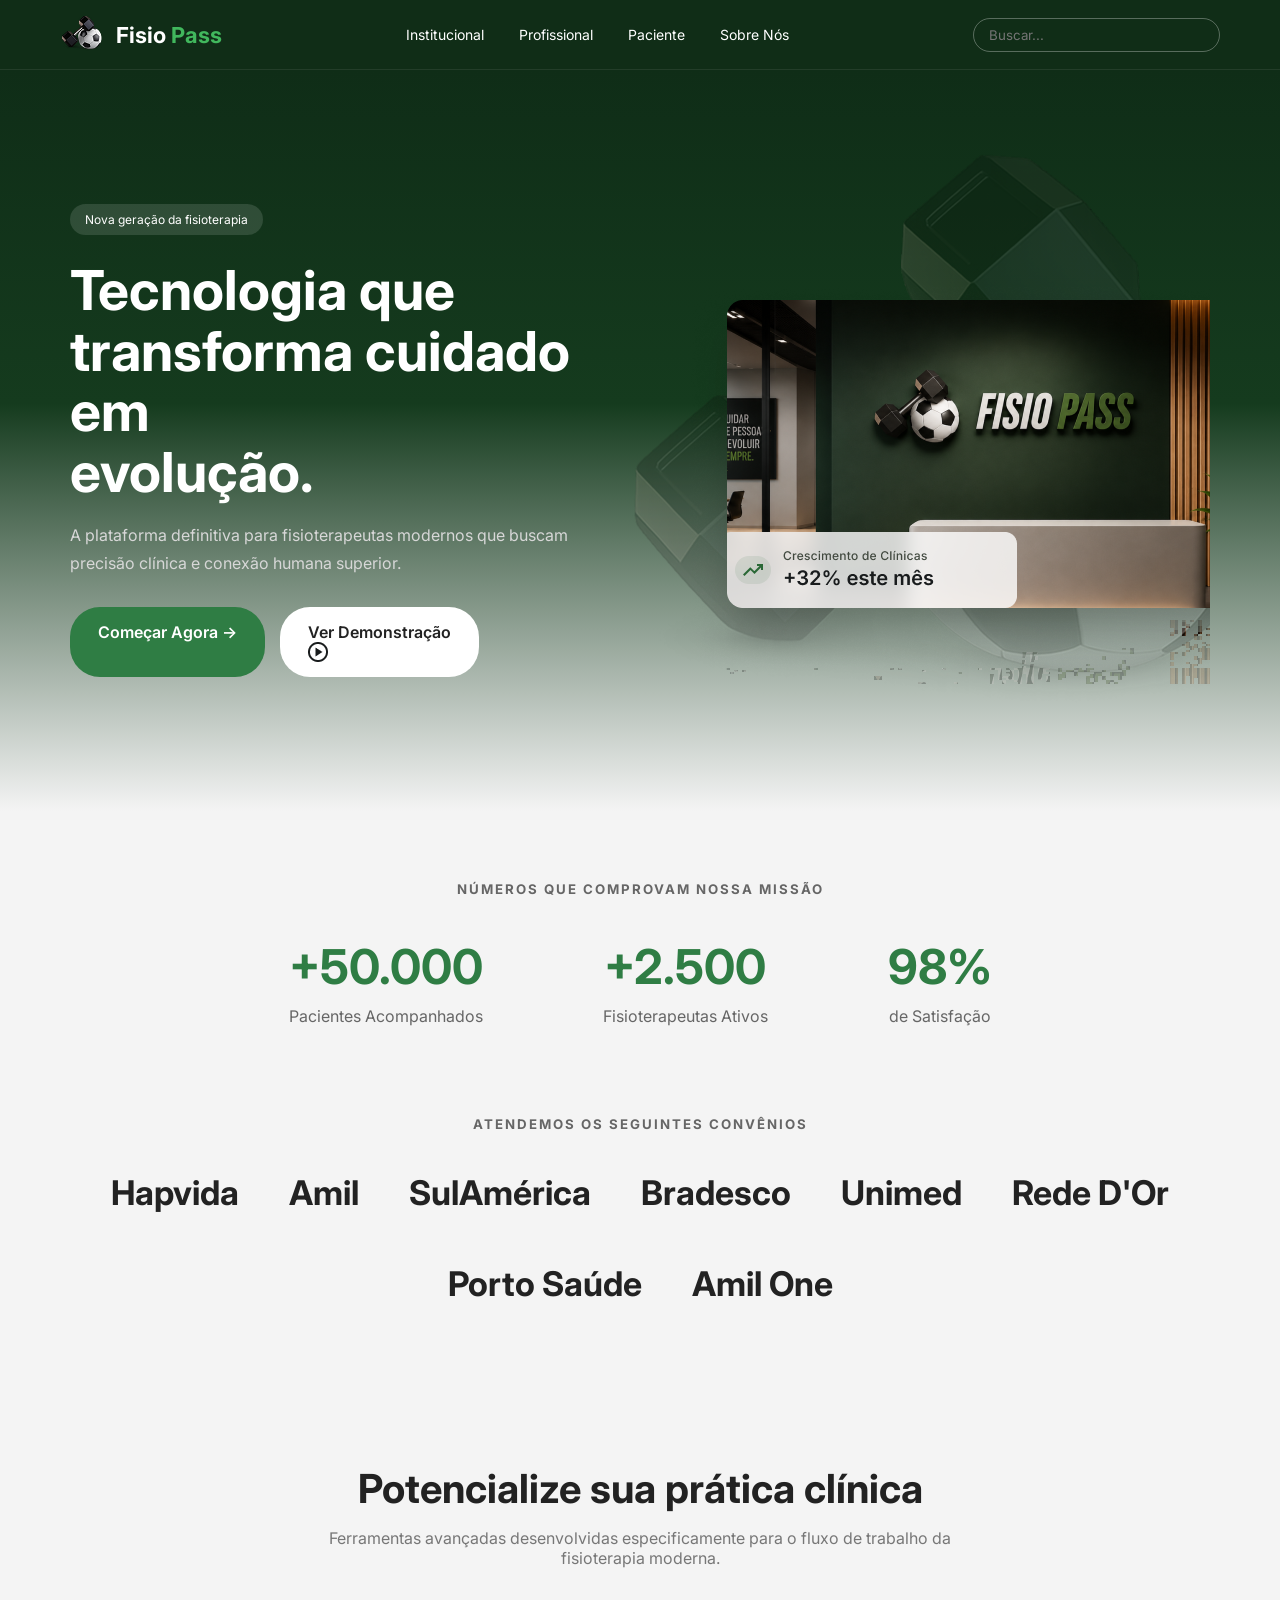
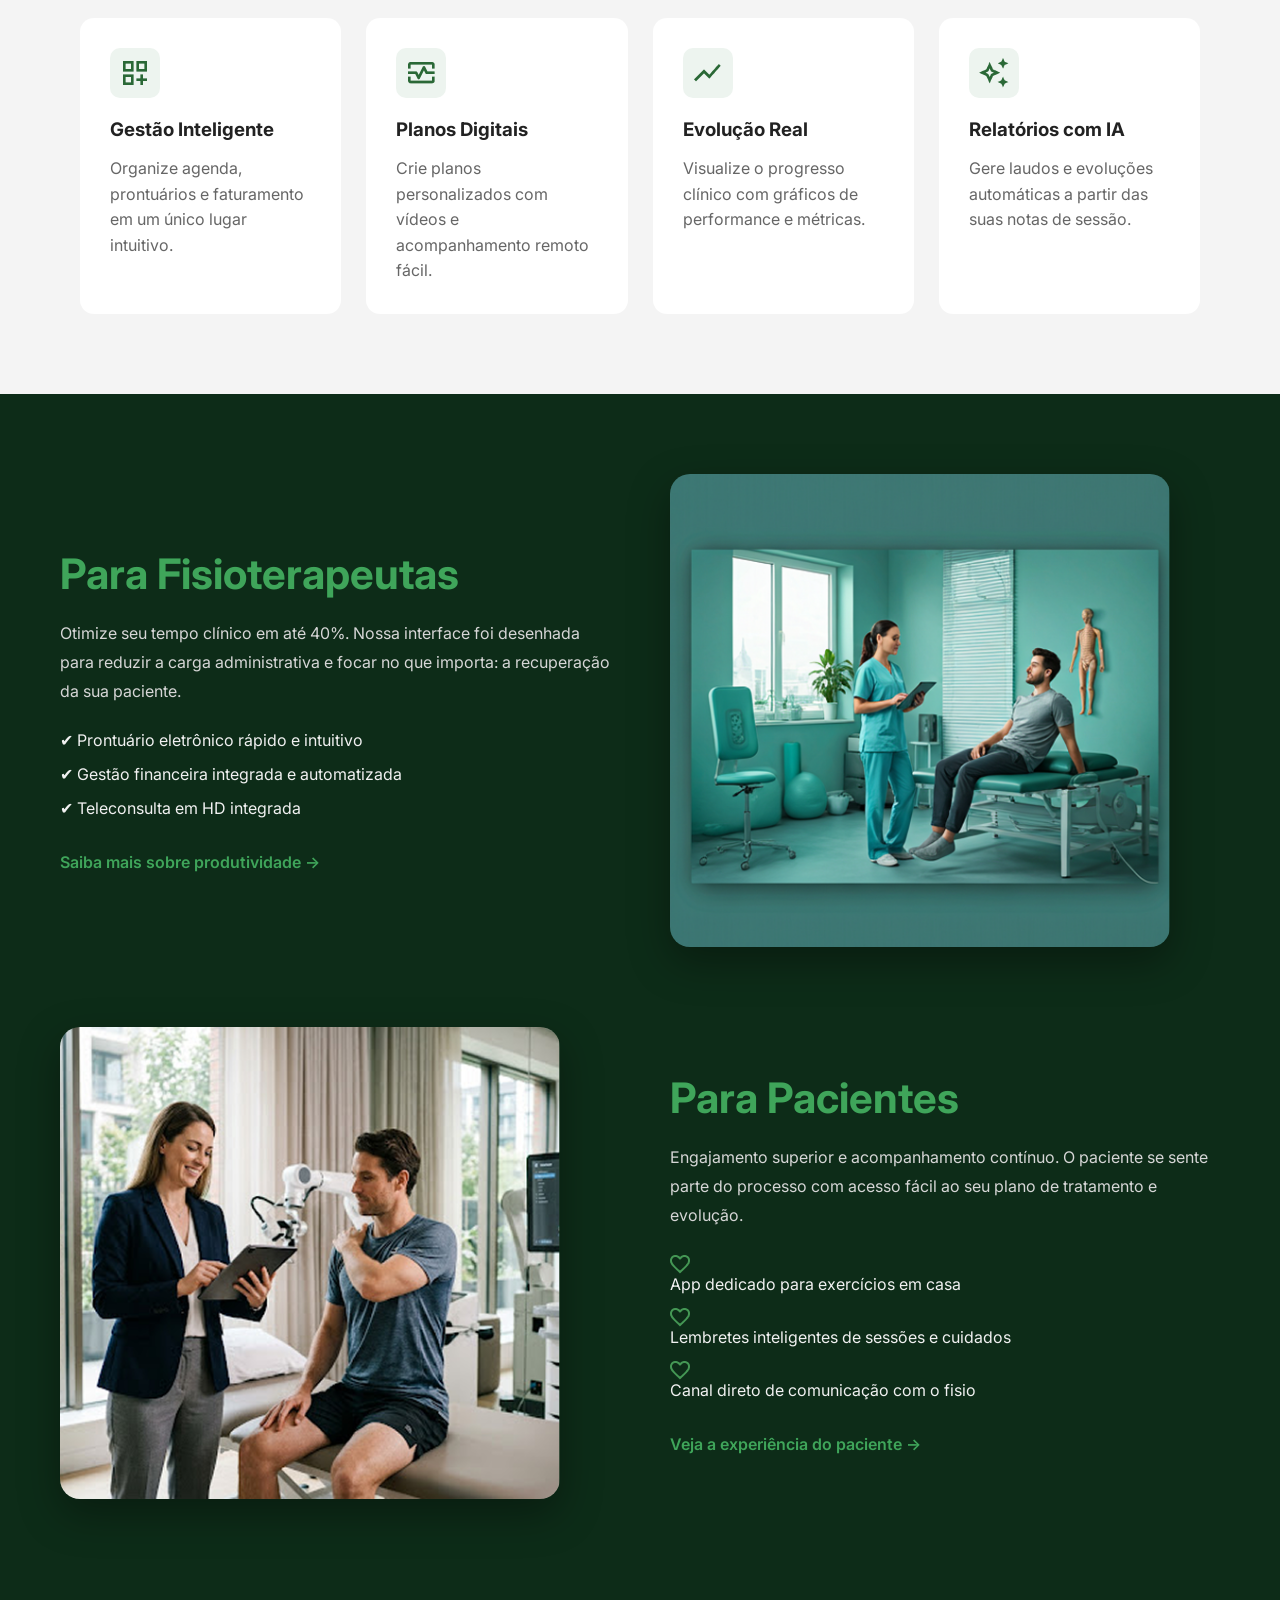
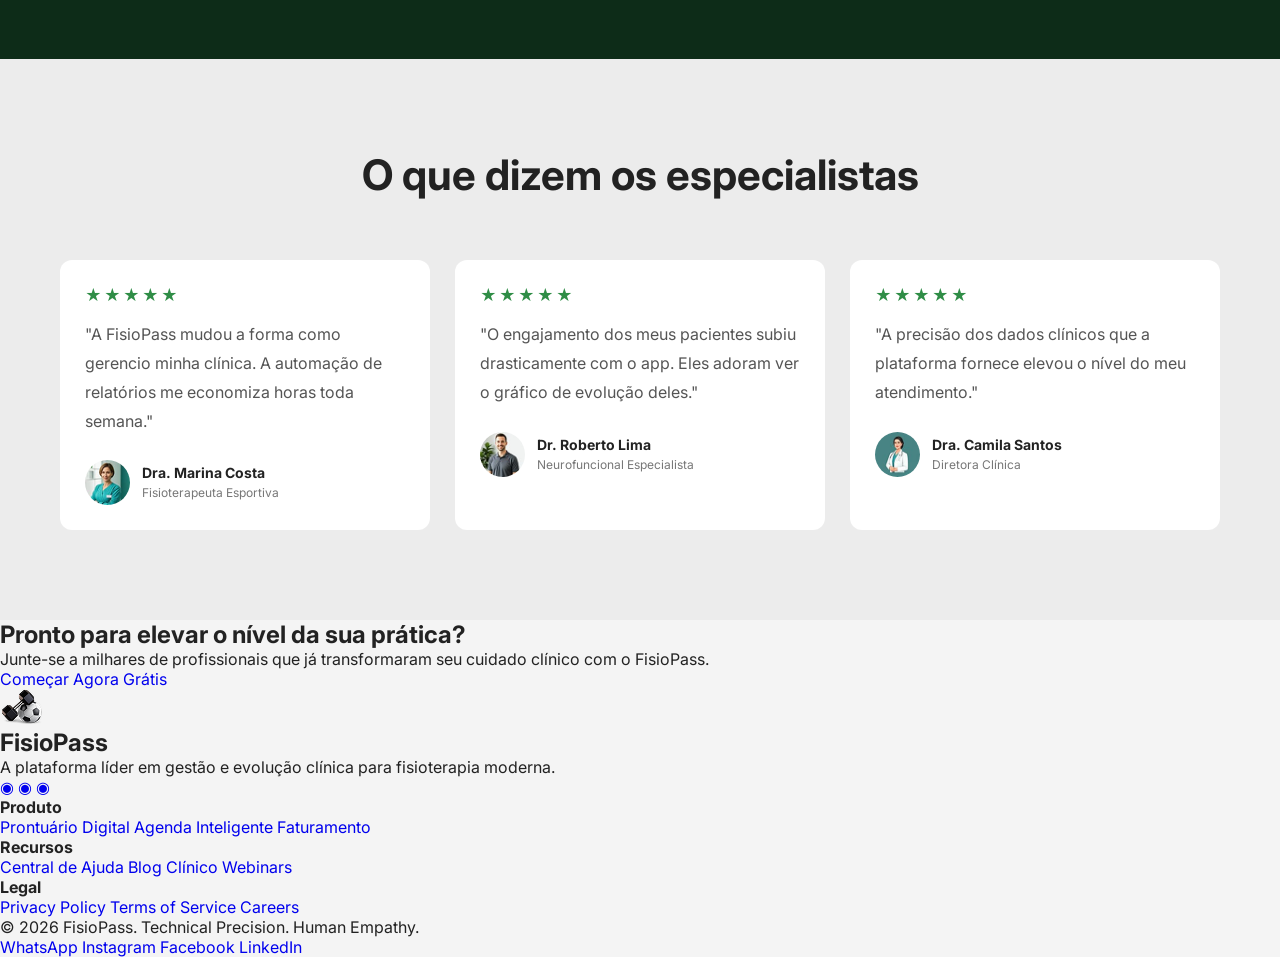
<file: FisioPass/index.html>
<!DOCTYPE html>
<html lang="pt-BR">
<head>
    <meta charset="UTF-8">
    <meta name="viewport" content="width=device-width, initial-scale=1.0">
    <title>FisioPass</title>
    <link rel="stylesheet" href="./style.css">
    <link href="https://fonts.googleapis.com/css2?family=Inter:wght@300;400;500;600;700;800&display=swap" rel="stylesheet">
</head>
<body>

    <!-- HEADER -->
    <header>
        <div class="logo">
            <span><img src="./images/bola.png" alt=""></span>
            <h2>Fisio <span>Pass</span></h2>
        </div>

        <nav>
            <a href="#">Institucional</a>
            <a href="#">Profissional</a>
            <a href="#">Paciente</a>
            <a href="#">Sobre Nós</a>
        </nav>

        <div class="search">
            <input type="text" placeholder="Buscar...">
        </div>
    </header>

    <!-- HERO -->
    <section class="hero">

        <div class="hero-text">

            <span class="tag">Nova geração da fisioterapia</span>

            <h1>
                Tecnologia que <br>
                transforma cuidado em <br>
                evolução.
            </h1>

            <p>
                A plataforma definitiva para fisioterapeutas modernos
                que buscam precisão clínica e conexão humana superior.
            </p>

            <div class="buttons">
                <a href="#" class="btn-primary">Começar Agora →</a>
                <a href="#" class="btn-secondary">Ver Demonstração <img src="./images/click.png" alt=""></a>
            </div>

        </div>

       <img src="./images/Group 3.png" alt="">

    </section>

    <!-- ESTATÍSTICAS -->
    <section class="stats">

        <h5>NÚMEROS QUE COMPROVAM NOSSA MISSÃO</h5>

        <div class="stats-grid">

            <div>
                <h2>+50.000</h2>
                <p>Pacientes Acompanhados</p>
            </div>

            <div>
                <h2>+2.500</h2>
                <p>Fisioterapeutas Ativos</p>
            </div>

            <div>
                <h2>98%</h2>
                <p>de Satisfação</p>
            </div>

        </div>

    </section>

    <!-- CONVÊNIOS -->
    <section class="convenios">

        <h5>ATENDEMOS OS SEGUINTES CONVÊNIOS</h5>

        <div class="logos">
            <span>Hapvida</span>
            <span>Amil</span>
            <span>SulAmérica</span>
            <span>Bradesco</span>
            <span>Unimed</span>
            <span>Rede D'Or</span>
            <span>Porto Saúde</span>
            <span>Amil One</span>
        </div>

    </section>

    <!-- RECURSOS -->
    <section class="features">

        <h2>Potencialize sua prática clínica</h2>

        <p>
            Ferramentas avançadas desenvolvidas especificamente
            para o fluxo de trabalho da fisioterapia moderna.
        </p>

        <div class="cards">

            <div class="feature-card">
                <div class="icon"><img src="./images/Gestão.png" alt=""></div>
                <h3>Gestão Inteligente</h3>
                <p>
                    Organize agenda, prontuários e faturamento
                    em um único lugar intuitivo.
                </p>
            </div>

            <div class="feature-card">
                <div class="icon"><img src="./images/Planos.png" alt=""></div>
                <h3>Planos Digitais</h3>
                <p>
                    Crie planos personalizados com vídeos e
                    acompanhamento remoto fácil.
                </p>
            </div>

            <div class="feature-card">
                <div class="icon"><img src="./images/Evolução.png" alt=""></div>
                <h3>Evolução Real</h3>
                <p>
                    Visualize o progresso clínico com gráficos
                    de performance e métricas.
                </p>
            </div>

            <div class="feature-card">
                <div class="icon"><img src="./images/Relatórios.png" alt=""></div>
                <h3>Relatórios com IA</h3>
                <p>
                    Gere laudos e evoluções automáticas
                    a partir das suas notas de sessão.
                </p>
            </div>

        </div>

    </section>

    <!-- PARA FISIOTERAPEUTAS E PACIENTES -->

<section class="beneficios">

    <div class="beneficio">
        <div class="texto">
            <h2>Para Fisioterapeutas</h2>

            <p>
                Otimize seu tempo clínico em até 40%. Nossa interface foi
                desenhada para reduzir a carga administrativa e focar no que
                importa: a recuperação da sua paciente.
            </p>

            <ul>
                <li>✔ Prontuário eletrônico rápido e intuitivo</li>
                <li>✔ Gestão financeira integrada e automatizada</li>
                <li>✔ Teleconsulta em HD integrada</li>
            </ul>

            <a href="#">Saiba mais sobre produtividade →</a>
        </div>

        <div class="imagem">
            <img src="./images/Image2.png" alt="">
        </div>
    </div>

    <div class="beneficio reverso">

        <div class="imagem">
            <img src="./images/Patient Interaction.png" alt="">
        </div>

        <div class="texto">
            <h2>Para Pacientes</h2>

            <p>
                Engajamento superior e acompanhamento contínuo.
                O paciente se sente parte do processo com acesso fácil
                ao seu plano de tratamento e evolução.
            </p>

            <ul>
                <li><img src="./images/coracao.png" alt=""> App dedicado para exercícios em casa</li>
                <li><img src="./images/coracao.png" alt="">Lembretes inteligentes de sessões e cuidados</li>
                <li><img src="./images/coracao.png" alt="">Canal direto de comunicação com o fisio</li>
            </ul>

            <a href="#">Veja a experiência do paciente →</a>
        </div>

    </div>

</section>


<section class="depoimentos">

    <h2>O que dizem os especialistas</h2>

    <div class="cards-depoimentos">

        <div class="card-depoimento">

            <div class="estrelas">★★★★★</div>

            <p>
                "A FisioPass mudou a forma como gerencio minha clínica.
                A automação de relatórios me economiza horas toda semana."
            </p>

            <div class="autor">
                <img src="./images/dra1.png" alt="">
                <div>
                    <h4>Dra. Marina Costa</h4>
                    <span>Fisioterapeuta Esportiva</span>
                </div>
            </div>

        </div>

        <div class="card-depoimento">

            <div class="estrelas">★★★★★</div>

            <p>
                "O engajamento dos meus pacientes subiu drasticamente
                com o app. Eles adoram ver o gráfico de evolução deles."
            </p>

            <div class="autor">
                <img src="./images/dr2.png" alt="">
                <div>
                    <h4>Dr. Roberto Lima</h4>
                    <span>Neurofuncional Especialista</span>
                </div>
            </div>

        </div>

        <div class="card-depoimento">

            <div class="estrelas">★★★★★</div>

            <p>
                "A precisão dos dados clínicos que a plataforma fornece
                elevou o nível do meu atendimento."
            </p>

            <div class="autor">
                <img src="./images/dra3.png" alt="">
                <div>
                    <h4>Dra. Camila Santos</h4>
                    <span>Diretora Clínica</span>
                </div>
            </div>

        </div>

    </div>

</section>


<section class="cta">

    <div class="cta-content">

        <h2>Pronto para elevar o nível da sua prática?</h2>

        <p>
            Junte-se a milhares de profissionais que já transformaram
            seu cuidado clínico com o FisioPass.
        </p>

        <a href="#" class="cta-btn">
            Começar Agora Grátis
        </a>

    </div>

</section>

<footer>

    <div class="footer-container">

        <div class="footer-brand">

            <div class="footer-logo">
                <h2><img src="./images/bola.png" alt=""> FisioPass</h2>
            </div>

            <p>
                A plataforma líder em gestão e evolução
                clínica para fisioterapia moderna.
            </p>

            <div class="socials">
                <a href="#">◉</a>
                <a href="#">◉</a>
                <a href="#">◉</a>
            </div>

        </div>

        <div class="footer-column">
            <h4>Produto</h4>

            <a href="#">Prontuário Digital</a>
            <a href="#">Agenda Inteligente</a>
            <a href="#">Faturamento</a>
        </div>

        <div class="footer-column">
            <h4>Recursos</h4>

            <a href="#">Central de Ajuda</a>
            <a href="#">Blog Clínico</a>
            <a href="#">Webinars</a>
        </div>

        <div class="footer-column">
            <h4>Legal</h4>

            <a href="#">Privacy Policy</a>
            <a href="#">Terms of Service</a>
            <a href="#">Careers</a>
        </div>

    </div>

    <div class="footer-bottom">

        <p>
            © 2026 FisioPass. Technical Precision. Human Empathy.
        </p>

        <div class="footer-icons">
            <a href="#">WhatsApp</a>
            <a href="#">Instagram</a>
            <a href="#">Facebook</a>
            <a href="#">LinkedIn</a>
        </div>

    </div>

</footer>

</body>
</html>
</file>
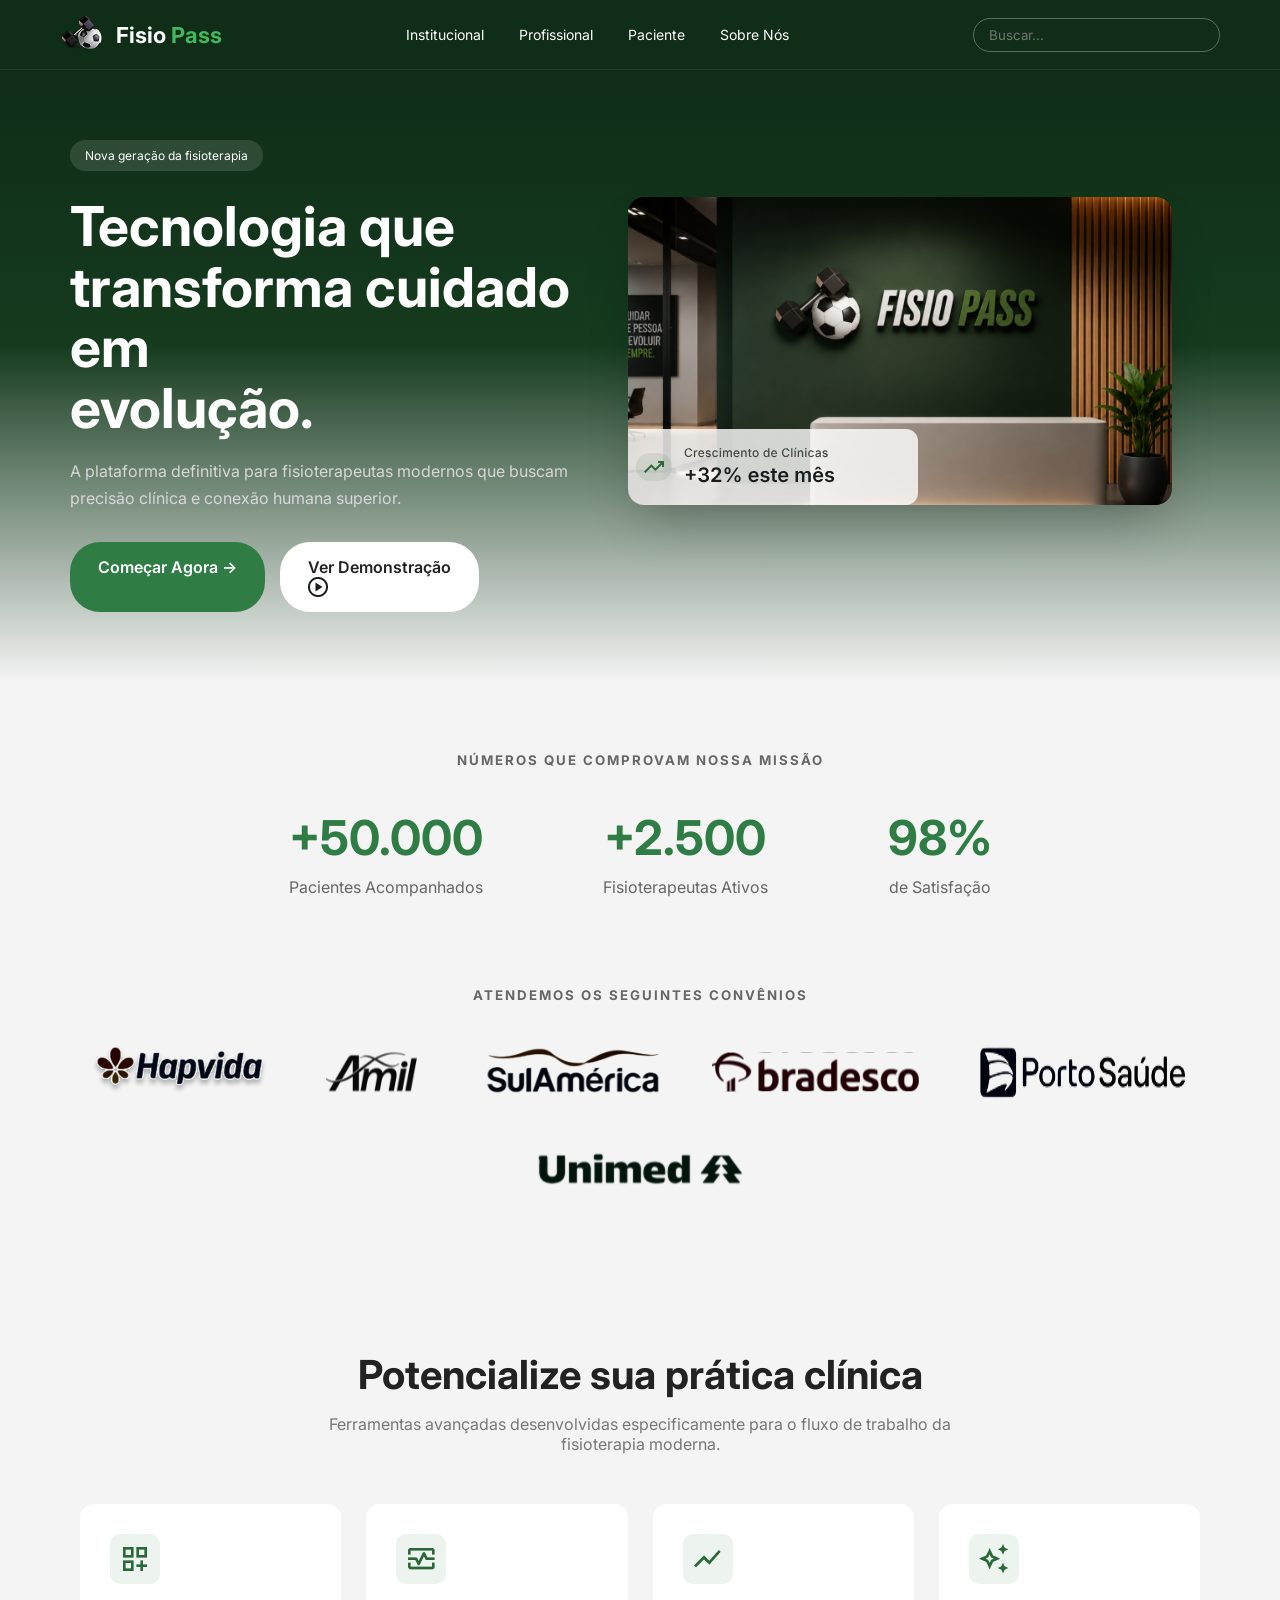
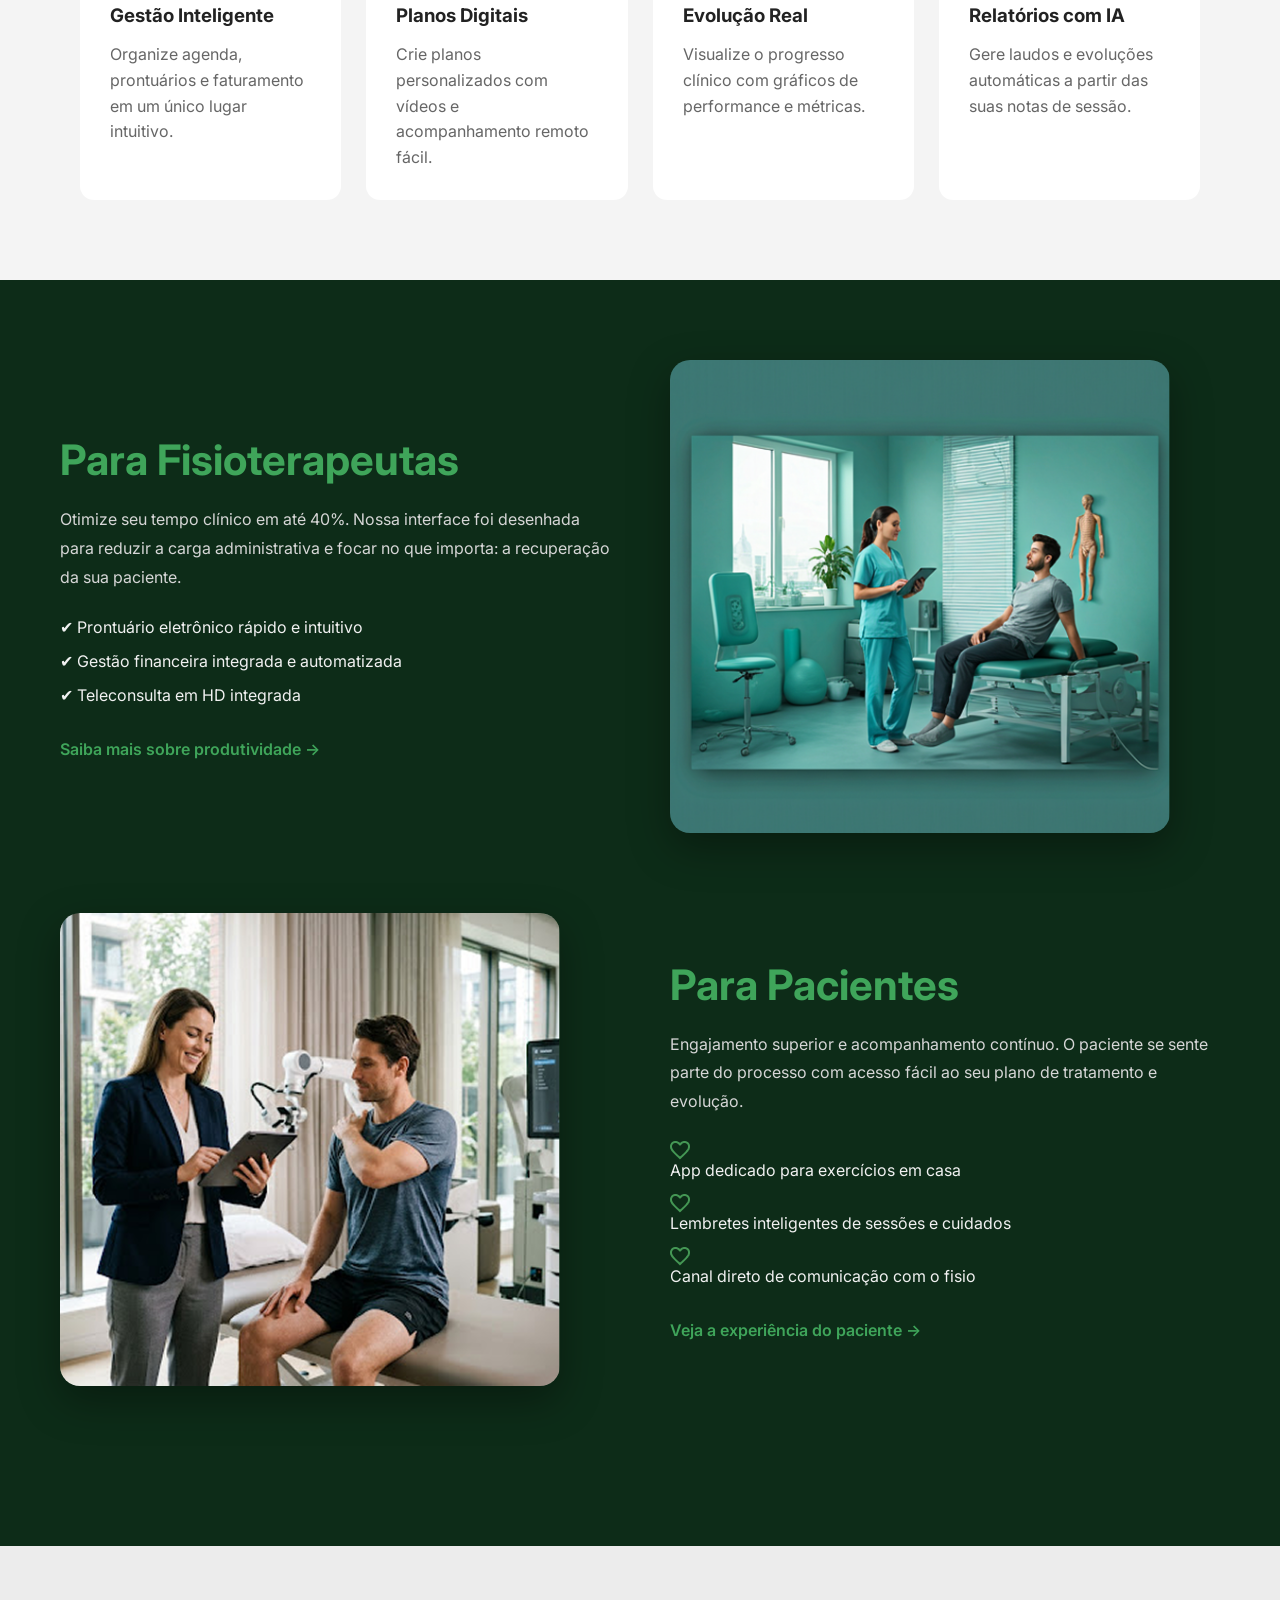
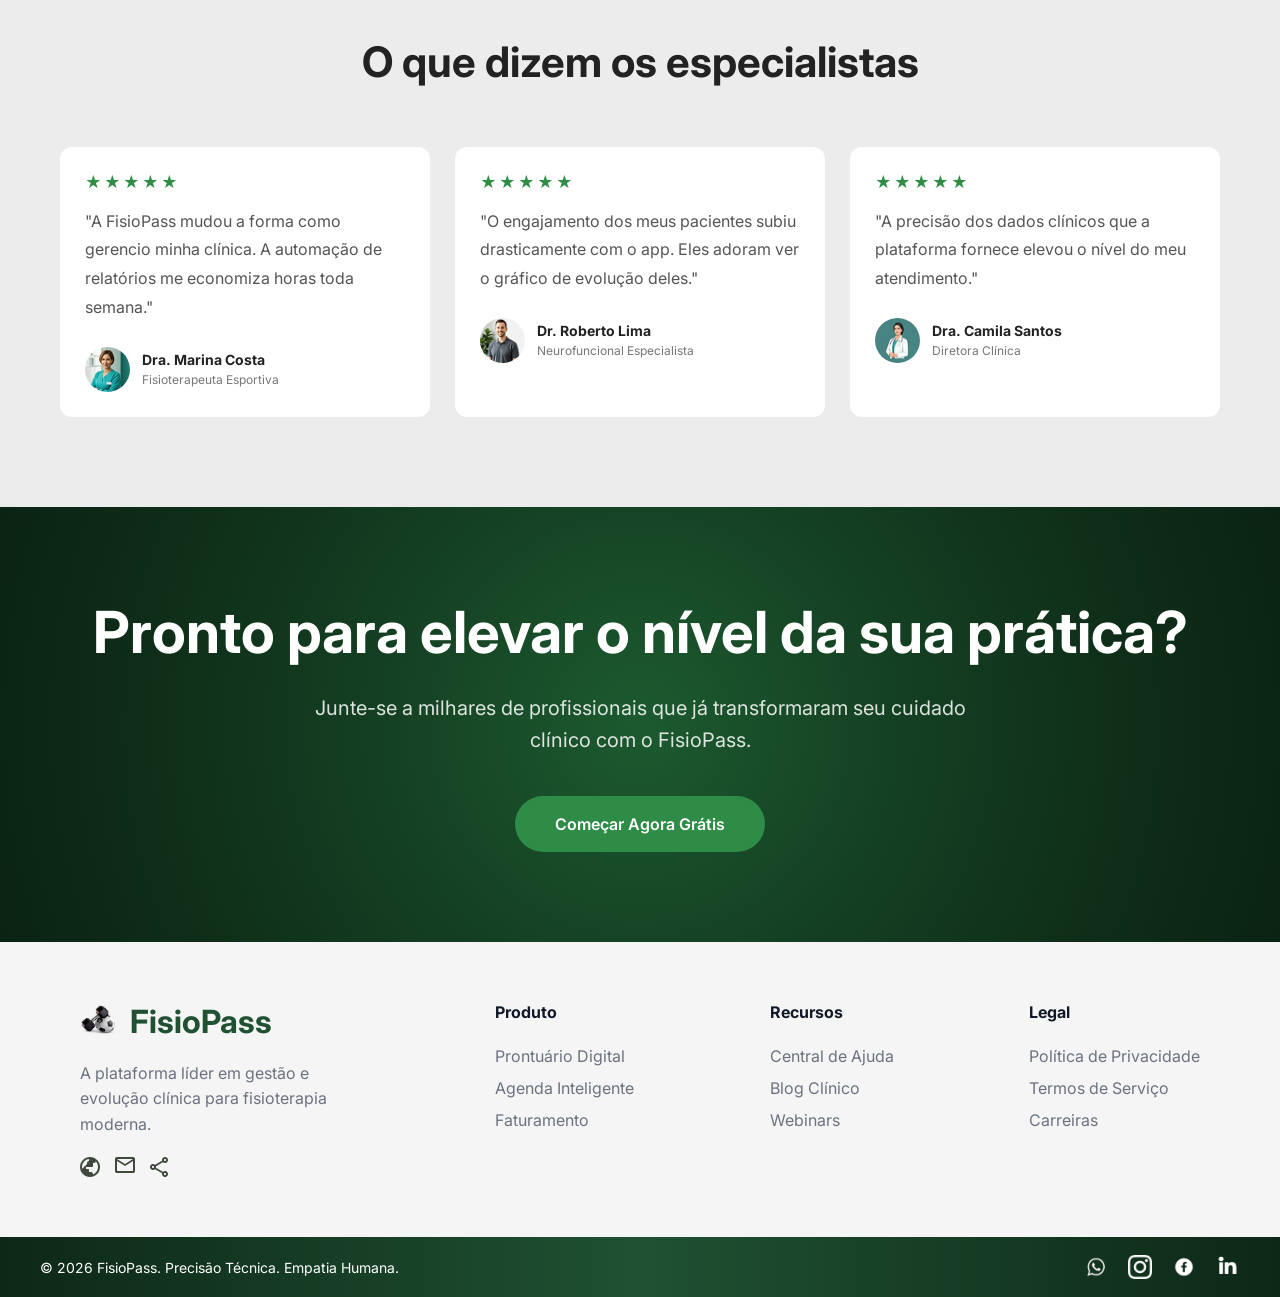
<file: LandingpageFisiopass/index.html>
<!DOCTYPE html>
<html lang="pt-BR">
<head>
    <meta charset="UTF-8">
    <meta name="viewport" content="width=device-width, initial-scale=1.0">
    <title>FisioPass</title>
    <link rel="stylesheet" href="./styles/style.css">
    <link href="https://fonts.googleapis.com/css2?family=Inter:wght@300;400;500;600;700;800&display=swap" rel="stylesheet">
</head>
<body>

    <header>
        <div class="logo">
            <span><img src="./src/assets/images/bola.png" alt=""></span>
            <h2>Fisio <span>Pass</span></h2>
        </div>

        <nav>
            <a href="">Institucional</a>
            <a href="">Profissional</a>
            <a href="">Paciente</a>
            <a href="">Sobre Nós</a>
        </nav>

        <div class="search">
            <input type="text" placeholder="Buscar...">
        </div>
    </header>

    <section class="hero">

        <div class="hero-text">

            <span class="tag">Nova geração da fisioterapia</span>

            <h1>
                Tecnologia que <br>
                transforma cuidado em <br>
                evolução.
            </h1>

            <p>
                A plataforma definitiva para fisioterapeutas modernos
                que buscam precisão clínica e conexão humana superior.
            </p>

            <div class="buttons">
                <a href="#" class="btn-primary">Começar Agora →</a>
                <a href="#" class="btn-secondary">Ver Demonstração <img src="./src/assets/images/click.png" alt=""></a>
            </div>

        </div>

       <img src="./src/assets/images/Dashboard Mockup.svg" alt="">

    </section>


    <section class="stats">

        <h5>NÚMEROS QUE COMPROVAM NOSSA MISSÃO</h5>

        <div class="stats-grid">

            <div>
                <h2>+50.000</h2>
                <p>Pacientes Acompanhados</p>
            </div>

            <div>
                <h2>+2.500</h2>
                <p>Fisioterapeutas Ativos</p>
            </div>

            <div>
                <h2>98%</h2>
                <p>de Satisfação</p>
            </div>

        </div>

    </section>

    <section class="convenios">

        <h5>ATENDEMOS OS SEGUINTES CONVÊNIOS</h5>

        <div class="logos">
            <img src="./src/assets/images/hapvida.svg" alt="">
            <img src="./src/assets/images/amil.svg" alt="">
            <img src="./src/assets/images/sulamerica.svg" alt="">
            <img src="./src/assets/images/bradesco.svg" alt="">
            <img src="./src/assets/images/porto.png" alt="">
            <img src="./src/assets/images/unimed.svg" alt="">
        </div>

    </section>

    <section class="features">

        <h2>Potencialize sua prática clínica</h2>

        <p>
            Ferramentas avançadas desenvolvidas especificamente
            para o fluxo de trabalho da fisioterapia moderna.
        </p>

        <div class="cards">

            <div class="feature-card">
                <div class="icon"><img src="./src/assets/images/Gestão.png" alt=""></div>
                <h3>Gestão Inteligente</h3>
                <p>
                    Organize agenda, prontuários e faturamento
                    em um único lugar intuitivo.
                </p>
            </div>

            <div class="feature-card">
                <div class="icon"><img src="./src/assets/images/Planos.png" alt=""></div>
                <h3>Planos Digitais</h3>
                <p>
                    Crie planos personalizados com vídeos e
                    acompanhamento remoto fácil.
                </p>
            </div>

            <div class="feature-card">
                <div class="icon"><img src="./src/assets/images/Evolução.png" alt=""></div>
                <h3>Evolução Real</h3>
                <p>
                    Visualize o progresso clínico com gráficos
                    de performance e métricas.
                </p>
            </div>

            <div class="feature-card">
                <div class="icon"><img src="./src/assets/images/Relatórios.png" alt=""></div>
                <h3>Relatórios com IA</h3>
                <p>
                    Gere laudos e evoluções automáticas
                    a partir das suas notas de sessão.
                </p>
            </div>

        </div>

    </section>


<section class="beneficios">

    <div class="beneficio">
        <div class="texto">
            <h2>Para Fisioterapeutas</h2>

            <p>
                Otimize seu tempo clínico em até 40%. Nossa interface foi
                desenhada para reduzir a carga administrativa e focar no que
                importa: a recuperação da sua paciente.
            </p>

            <ul>
                <li>✔ Prontuário eletrônico rápido e intuitivo</li>
                <li>✔ Gestão financeira integrada e automatizada</li>
                <li>✔ Teleconsulta em HD integrada</li>
            </ul>

            <a href="">Saiba mais sobre produtividade →</a>
        </div>

        <div class="imagem">
            <img src="./src/assets/images/Image2.png" alt="">
        </div>
    </div>

    <div class="beneficio reverso">

        <div class="imagem">
            <img src="./src/assets/images/Patient Interaction.png" alt="">
        </div>

        <div class="texto">
            <h2>Para Pacientes</h2>

            <p>
                Engajamento superior e acompanhamento contínuo.
                O paciente se sente parte do processo com acesso fácil
                ao seu plano de tratamento e evolução.
            </p>

            <ul>
                <li><img src="./src/assets/images/coracao.png" alt=""> App dedicado para exercícios em casa</li>
                <li><img src="./src/assets/images/coracao.png" alt="">Lembretes inteligentes de sessões e cuidados</li>
                <li><img src="./src/assets/images/coracao.png" alt="">Canal direto de comunicação com o fisio</li>
            </ul>

            <a href="">Veja a experiência do paciente →</a>
        </div>

    </div>

</section>


<section class="depoimentos">

    <h2>O que dizem os especialistas</h2>

    <div class="cards-depoimentos">

        <div class="card-depoimento">

            <div class="estrelas">★★★★★</div>

            <p>
                "A FisioPass mudou a forma como gerencio minha clínica.
                A automação de relatórios me economiza horas toda semana."
            </p>

            <div class="autor">
                <img src="./src/assets/images/dra1.png" alt="">
                <div>
                    <h4>Dra. Marina Costa</h4>
                    <span>Fisioterapeuta Esportiva</span>
                </div>
            </div>

        </div>

        <div class="card-depoimento">

            <div class="estrelas">★★★★★</div>

            <p>
                "O engajamento dos meus pacientes subiu drasticamente
                com o app. Eles adoram ver o gráfico de evolução deles."
            </p>

            <div class="autor">
                <img src="./src/assets/images/dr2.png" alt="">
                <div>
                    <h4>Dr. Roberto Lima</h4>
                    <span>Neurofuncional Especialista</span>
                </div>
            </div>

        </div>

        <div class="card-depoimento">

            <div class="estrelas">★★★★★</div>

            <p>
                "A precisão dos dados clínicos que a plataforma fornece
                elevou o nível do meu atendimento."
            </p>

            <div class="autor">
                <img src="./src/assets/images/dra3.png" alt="">
                <div>
                    <h4>Dra. Camila Santos</h4>
                    <span>Diretora Clínica</span>
                </div>
            </div>

        </div>

    </div>

</section>


<section class="cta">

    <div class="cta-content">

        <h2>Pronto para elevar o nível da sua prática?</h2>

        <p>
            Junte-se a milhares de profissionais que já transformaram
            seu cuidado clínico com o FisioPass.
        </p>

        <a href="#" class="cta-btn">
            Começar Agora Grátis
        </a>

    </div>

</section>

<footer>

    <div class="footer-container">

        <div class="footer-brand">

            <div class="footer-logo">
                <img src="./src/assets/images/bola.png" alt="Logo FisioPass">
                <h2>FisioPass</h2>
            </div>

            <p>
                A plataforma líder em gestão e evolução clínica para
                fisioterapia moderna.
            </p>

            <div class="socials">
                <a href=""><img src="./src/assets/images/word.svg" alt="WhatsApp"></a>
                <a href=""><img src="./src/assets/images/mensagem.svg" alt="Instagram"></a>
                <a href=""><img src="./src/assets/images/compartilhar.png" alt="Facebook"></a>
            </div>

        </div>

        <div class="footer-column">
            <h4>Produto</h4>

            <a href="">Prontuário Digital</a>
            <a href="">Agenda Inteligente</a>
            <a href="">Faturamento</a>
        </div>

        <div class="footer-column">
            <h4>Recursos</h4>

            <a href="">Central de Ajuda</a>
            <a href="">Blog Clínico</a>
            <a href="">Webinars</a>
        </div>

        <div class="footer-column">
            <h4>Legal</h4>

            <a href="">Política de Privacidade</a>
            <a href="">Termos de Serviço</a>
            <a href="">Carreiras</a>
        </div>

    </div>

    <div class="footer-bottom">

        <p>
            © 2026 FisioPass. Precisão Técnica. Empatia Humana.
        </p>

        <div class="footer-icons">
            <a href="">
                <img src="./src/assets/images/whats.svg" alt="">
            </a>

            <a href="">
                <img src="./src/assets/images/insta.svg" alt="">
            </a>

            <a href="">
                <img src="./src/assets/images/face.svg" alt="">
            </a>

            <a href="">
                <img src="./src/assets/images/in.svg" alt="">
            </a>
        </div>

    </div>

</footer>

</body>
</html>
</file>
<file: FisioPass/style.css>
*{
    margin:0;
    padding:0;
    box-sizing:border-box;
    font-family:'Inter',sans-serif;
}

html{
    scroll-behavior:smooth;
}

body{
    background:#f4f4f4;
    color:#222;
    overflow-x:hidden;
}

a{
    text-decoration:none;
}

img{
    max-width:100%;
    display:block;
}

/* HEADER */

header{
    height:70px;
    background:#102d17;
    display:flex;
    justify-content:space-between;
    align-items:center;
    padding:0 60px;
    border-bottom:1px solid rgba(255,255,255,.08);
}

.logo{
    display:flex;
    align-items:center;
    gap:8px;
}

.logo h2{
    color:white;
    font-size:22px;
    font-weight:700;
}

.logo h2 span{
    color:#41b85d;
}

nav{
    display:flex;
    gap:35px;
}

nav a{
    color:white;
    font-size:14px;
    transition:.3s;
}

nav a:hover{
    color:#41b85d;
}

.search input{
    background:transparent;
    border:1px solid rgba(255,255,255,.3);
    border-radius:20px;
    padding:8px 15px;
    color:white;
}


.hero{
    background:linear-gradient(
    to bottom,
    #0f2d17 0%,
    #153b1e 45%,
    #f4f4f4 100%);
    min-height:550px;

    display:flex;
    justify-content:space-between;
    align-items:center;

    padding:70px;
}

.hero-text{
    max-width:500px;
}

.tag{
    display:inline-block;
    background:#ffffff20;
    color:white;
    padding:8px 15px;
    border-radius:20px;
    font-size:12px;
    margin-bottom:25px;
}

.hero-text h1{
    color:white;
    font-size:55px;
    line-height:1.1;
    margin-bottom:20px;
}

.hero-text p{
    color:#d7d7d7;
    line-height:1.7;
    margin-bottom:30px;
}

.buttons{
    display:flex;
    gap:15px;
}

.btn-primary{
    background:#2f7d44;
    color:white;
    text-decoration:none;
    padding:15px 28px;
    border-radius:30px;
    font-weight:600;
}

.btn-secondary{
    background:white;
    color:#222;
    text-decoration:none;
    padding:15px 28px;
    border-radius:30px;
    font-weight:600;
}


.hero-image{
    display:flex;
    justify-content:center;
}

.card{
    width:500px;
    height:280px;
    border:3px solid #f3c623;
    position:relative;
    background:white;
    overflow:hidden;
}

.screen{
    height:100%;
    background:linear-gradient(90deg,#1a1a1a,#274026);
    display:flex;
    align-items:center;
    justify-content:center;
}

.screen h2{
    color:white;
    font-size:45px;
    font-weight:800;
}

.growth{
    position:absolute;
    bottom:15px;
    left:15px;
    background:#ececec;
    padding:15px;
    border-radius:12px;
}

.growth h3{
    color:#222;
}


.stats{
    text-align:center;
    padding:70px 20px;
}

.stats h5{
    color:#666;
    letter-spacing:2px;
    margin-bottom:40px;
}

.stats-grid{
    display:flex;
    justify-content:center;
    gap:120px;
}

.stats-grid h2{
    color:#2f7d44;
    font-size:48px;
    margin-bottom:10px;
}

.stats-grid p{
    color:#666;
}


.convenios{
    text-align:center;
    padding:20px 40px 80px;
}

.convenios h5{
    margin-bottom:40px;
    color:#666;
    letter-spacing:2px;
}

.logos{
    display:flex;
    flex-wrap:wrap;
    justify-content:center;
    gap:50px;
}

.logos span{
    font-size:34px;
    font-weight:700;
    color:#222;
}


.features{
    padding:80px;
    text-align:center;
}

.features h2{
    font-size:40px;
    margin-bottom:15px;
}

.features > p{
    color:#777;
    max-width:700px;
    margin:auto;
}

.cards{
    margin-top:50px;
    display:grid;
    grid-template-columns:repeat(4,1fr);
    gap:25px;
}

.feature-card{
    background:white;
    padding:30px;
    border-radius:14px;
    text-align:left;
}

.icon{
    width:50px;
    height:50px;
    background:#edf4ef;
    border-radius:10px;

    display:flex;
    align-items:center;
    justify-content:center;

    margin-bottom:20px;
}

.feature-card h3{
    margin-bottom:15px;
}

.feature-card p{
    color:#666;
    line-height:1.6;
}


@media(max-width:1000px){

    .hero{
        flex-direction:column;
        gap:50px;
    }

    .hero-text h1{
        font-size:42px;
    }

    .card{
        width:100%;
        max-width:500px;
    }

    .cards{
        grid-template-columns:1fr 1fr;
    }

    .stats-grid{
        gap:50px;
    }
}

@media(max-width:768px){

    header{
        flex-direction:column;
        height:auto;
        padding:20px;
        gap:15px;
    }

    nav{
        flex-wrap:wrap;
        justify-content:center;
    }

    .cards{
        grid-template-columns:1fr;
    }

    .stats-grid{
        flex-direction:column;
    }
}


.beneficios{
    background:#0d2c18;
    padding:80px 60px;
}

.beneficio{
    display:flex;
    justify-content:space-between;
    align-items:center;
    gap:60px;
    margin-bottom:80px;
}

.beneficio.reverso{
    flex-direction:row;
}

.texto{
    flex:1;
}

.texto h2{
    color:#3fa55a;
    font-size:42px;
    margin-bottom:20px;
}

.texto p{
    color:#d6d6d6;
    line-height:1.8;
    margin-bottom:25px;
}

.texto ul{
    list-style:none;
}

.texto ul li{
    color:#f1f1f1;
    margin-bottom:14px;
}

.texto a{
    display:inline-block;
    margin-top:20px;
    text-decoration:none;
    color:#3fa55a;
    font-weight:600;
}

.imagem{
    flex:1;
}

.imagem img{
    width:100%;
    max-width:500px;
    border-radius:20px;
    display:block;
    box-shadow:0 15px 40px rgba(0,0,0,.35);
}


.depoimentos{
    background:#ececec;
    padding:90px 60px;
}

.depoimentos h2{
    text-align:center;
    font-size:42px;
    margin-bottom:60px;
    color:#222;
}

.cards-depoimentos{
    display:grid;
    grid-template-columns:repeat(3,1fr);
    gap:25px;
}

.card-depoimento{
    background:white;
    padding:25px;
    border-radius:12px;
}

.estrelas{
    color:#2f8d46;
    margin-bottom:15px;
    letter-spacing:2px;
}

.card-depoimento p{
    color:#555;
    line-height:1.8;
    margin-bottom:25px;
}

.autor{
    display:flex;
    align-items:center;
    gap:12px;
}

.autor img{
    width:45px;
    height:45px;
    border-radius:50%;
    object-fit:cover;
}

.autor h4{
    font-size:14px;
    color:#222;
}

.autor span{
    font-size:12px;
    color:#777;
}


@media(max-width:900px){

    .beneficio,
    .beneficio.reverso{
        flex-direction:column;
    }

    .cards-depoimentos{
        grid-template-columns:1fr;
    }

    .texto h2{
        font-size:32px;
    }
}
</file>
<file: LandingpageFisiopass/styles/style.css>
*{
    margin:0;
    padding:0;
    box-sizing:border-box;
    font-family:'Inter',sans-serif;
}

html{
    scroll-behavior:smooth;
}

body{
    background:#f4f4f4;
    color:#222;
    overflow-x:hidden;
}

a{
    text-decoration:none;
}

img{
    max-width:100%;
    display:block;
}


header{
    height:70px;
    background:#102d17;
    display:flex;
    justify-content:space-between;
    align-items:center;
    padding:0 60px;
    border-bottom:1px solid rgba(255,255,255,.08);
}

.logo{
    display:flex;
    align-items:center;
    gap:8px;
}

.logo h2{
    color:white;
    font-size:22px;
    font-weight:700;
}

.logo h2 span{
    color:#41b85d;
}

nav{
    display:flex;
    gap:35px;
}

nav a{
    color:white;
    font-size:14px;
    transition:.3s;
}

nav a:hover{
    color:#41b85d;
}

.search input{
    background:transparent;
    border:1px solid rgba(255,255,255,.3);
    border-radius:20px;
    padding:8px 15px;
    color:white;
}


.hero{
    background:linear-gradient(
    to bottom,
    #0f2d17 0%,
    #153b1e 45%,
    #f4f4f4 100%);
    min-height:550px;

    display:flex;
    justify-content:space-between;
    align-items:center;

    padding:70px;
}

.hero-text{
    max-width:500px;
}

.tag{
    display:inline-block;
    background:#ffffff20;
    color:white;
    padding:8px 15px;
    border-radius:20px;
    font-size:12px;
    margin-bottom:25px;
}

.hero-text h1{
    color:white;
    font-size:55px;
    line-height:1.1;
    margin-bottom:20px;
}

.hero-text p{
    color:#d7d7d7;
    line-height:1.7;
    margin-bottom:30px;
}

.buttons{
    display:flex;
    gap:15px;
}

.btn-primary{
    background:#2f7d44;
    color:white;
    text-decoration:none;
    padding:15px 28px;
    border-radius:30px;
    font-weight:600;
}

.btn-secondary{
    background:white;
    color:#222;
    text-decoration:none;
    padding:15px 28px;
    border-radius:30px;
    font-weight:600;
}


.hero-image{
    display:flex;
    justify-content:center;
}

.card{
    width:500px;
    height:280px;
    border:3px solid #f3c623;
    position:relative;
    background:white;
    overflow:hidden;
}

.screen{
    height:100%;
    background:linear-gradient(90deg,#1a1a1a,#274026);
    display:flex;
    align-items:center;
    justify-content:center;
}

.screen h2{
    color:white;
    font-size:45px;
    font-weight:800;
}

.growth{
    position:absolute;
    bottom:15px;
    left:15px;
    background:#ececec;
    padding:15px;
    border-radius:12px;
}

.growth h3{
    color:#222;
}


.stats{
    text-align:center;
    padding:70px 20px;
}

.stats h5{
    color:#666;
    letter-spacing:2px;
    margin-bottom:40px;
}

.stats-grid{
    display:flex;
    justify-content:center;
    gap:120px;
}

.stats-grid h2{
    color:#2f7d44;
    font-size:48px;
    margin-bottom:10px;
}

.stats-grid p{
    color:#666;
}


.convenios{
    text-align:center;
    padding:20px 40px 80px;
}

.convenios h5{
    margin-bottom:40px;
    color:#666;
    letter-spacing:2px;
}

.logos{
    display:flex;
    flex-wrap:wrap;
    justify-content:center;
    gap:50px;
}

.logos span{
    font-size:34px;
    font-weight:700;
    color:#222;
}


.features{
    padding:80px;
    text-align:center;
}

.features h2{
    font-size:40px;
    margin-bottom:15px;
}

.features > p{
    color:#777;
    max-width:700px;
    margin:auto;
}

.cards{
    margin-top:50px;
    display:grid;
    grid-template-columns:repeat(4,1fr);
    gap:25px;
}

.feature-card{
    background:white;
    padding:30px;
    border-radius:14px;
    text-align:left;
}

.icon{
    width:50px;
    height:50px;
    background:#edf4ef;
    border-radius:10px;

    display:flex;
    align-items:center;
    justify-content:center;

    margin-bottom:20px;
}

.feature-card h3{
    margin-bottom:15px;
}

.feature-card p{
    color:#666;
    line-height:1.6;
}


@media(max-width:1000px){

    .hero{
        flex-direction:column;
        gap:50px;
    }

    .hero-text h1{
        font-size:42px;
    }

    .card{
        width:100%;
        max-width:500px;
    }

    .cards{
        grid-template-columns:1fr 1fr;
    }

    .stats-grid{
        gap:50px;
    }
}

@media(max-width:768px){

    header{
        flex-direction:column;
        height:auto;
        padding:20px;
        gap:15px;
    }

    nav{
        flex-wrap:wrap;
        justify-content:center;
    }

    .cards{
        grid-template-columns:1fr;
    }

    .stats-grid{
        flex-direction:column;
    }
}


.beneficios{
    background:#0d2c18;
    padding:80px 60px;
}

.beneficio{
    display:flex;
    justify-content:space-between;
    align-items:center;
    gap:60px;
    margin-bottom:80px;
}

.beneficio.reverso{
    flex-direction:row;
}

.texto{
    flex:1;
}

.texto h2{
    color:#3fa55a;
    font-size:42px;
    margin-bottom:20px;
}

.texto p{
    color:#d6d6d6;
    line-height:1.8;
    margin-bottom:25px;
}

.texto ul{
    list-style:none;
}

.texto ul li{
    color:#f1f1f1;
    margin-bottom:14px;
}

.texto a{
    display:inline-block;
    margin-top:20px;
    text-decoration:none;
    color:#3fa55a;
    font-weight:600;
}

.imagem{
    flex:1;
}

.imagem img{
    width:100%;
    max-width:500px;
    border-radius:20px;
    display:block;
    box-shadow:0 15px 40px rgba(0,0,0,.35);
}


.depoimentos{
    background:#ececec;
    padding:90px 60px;
}

.depoimentos h2{
    text-align:center;
    font-size:42px;
    margin-bottom:60px;
    color:#222;
}

.cards-depoimentos{
    display:grid;
    grid-template-columns:repeat(3,1fr);
    gap:25px;
}

.card-depoimento{
    background:white;
    padding:25px;
    border-radius:12px;
}

.estrelas{
    color:#2f8d46;
    margin-bottom:15px;
    letter-spacing:2px;
}

.card-depoimento p{
    color:#555;
    line-height:1.8;
    margin-bottom:25px;
}

.autor{
    display:flex;
    align-items:center;
    gap:12px;
}

.autor img{
    width:45px;
    height:45px;
    border-radius:50%;
    object-fit:cover;
}

.autor h4{
    font-size:14px;
    color:#222;
}

.autor span{
    font-size:12px;
    color:#777;
}


@media(max-width:900px){

    .beneficio,
    .beneficio.reverso{
        flex-direction:column;
    }

    .cards-depoimentos{
        grid-template-columns:1fr;
    }

    .texto h2{
        font-size:32px;
    }
}

/* CTA */

.cta{
     background:
    radial-gradient(
        circle at center,
        #1c5a2f 0%,
        #143f22 40%,
        #0f2f19 70%,
        #0a2313 100%
    );
    padding: 0 60px;
}

.cta-content{
    max-width: 1200px;
    margin: 0 auto;

    padding: 90px 20px;

    text-align: center;

    border-radius: 0;
}

.cta-content h2{
    color: white;
    font-size: 58px;
    font-weight: 700;
    margin-bottom: 25px;
}

.cta-content p{
    color: rgba(255,255,255,.85);
    font-size: 20px;
    max-width: 700px;
    margin: 0 auto 40px;
    line-height: 1.6;
}

.cta-btn{
    display: inline-block;

    background: #2f8c47;
    color: white;

    padding: 18px 40px;
    border-radius: 50px;

    text-decoration: none;
    font-weight: 600;

    transition: .3s;
}

.cta-btn:hover{
    background: #3ba857;
}

footer{
    background: #F5F5F5;
}

.footer-container{
    max-width: 1200px;
    margin: 0 auto;

    display: flex;
    justify-content: space-between;
    align-items: flex-start;

    gap: 60px;

    padding: 60px 40px;
}

.footer-brand{
    max-width: 280px;
}

.footer-logo{
    display: flex;
    align-items: center;
    gap: 10px;

    margin-bottom: 20px;
}

.footer-logo img{
    width: 40px;
}

.footer-logo h2{
    color: #1F5132;
    font-size: 32px;
    font-weight: 700;
}

.footer-brand p{
    color: #6B7280;
    line-height: 1.6;
    margin-bottom: 20px;
}

.socials{
    display: flex;
    gap: 15px;
}

.socials a{
    color: #666;
    font-size: 22px;
}

.footer-column{
    display: flex;
    flex-direction: column;
    gap: 12px;
}

.footer-column h4{
    color: #111827;
    margin-bottom: 12px;
}

.footer-column a{
    text-decoration: none;
    color: #6B7280;
    transition: 0.3s;
}

.footer-column a:hover{
    color: #1F5132;
}

.footer-bottom{
    background: linear-gradient(
        90deg,
        #0D2817,
        #1F5132,
        #0D2817
    );

    display: flex;
    justify-content: space-between;
    align-items: center;

    padding: 18px 40px;
}

.footer-bottom p{
    color: white;
    font-size: 14px;
}

.footer-icons{
    display: flex;
    gap: 20px;
}

.footer-icons a{
    color: white;
    text-decoration: none;
}

.footer-icons img{
    width: 24px;
    height: 24px;
}

@media(max-width:768px){

    .footer-container{
        flex-direction: column;
        text-align: center;
        align-items: center;
    }

    .footer-column{
        align-items: center;
    }

    .footer-bottom{
        flex-direction: column;
        gap: 15px;
    }
}
</file>
